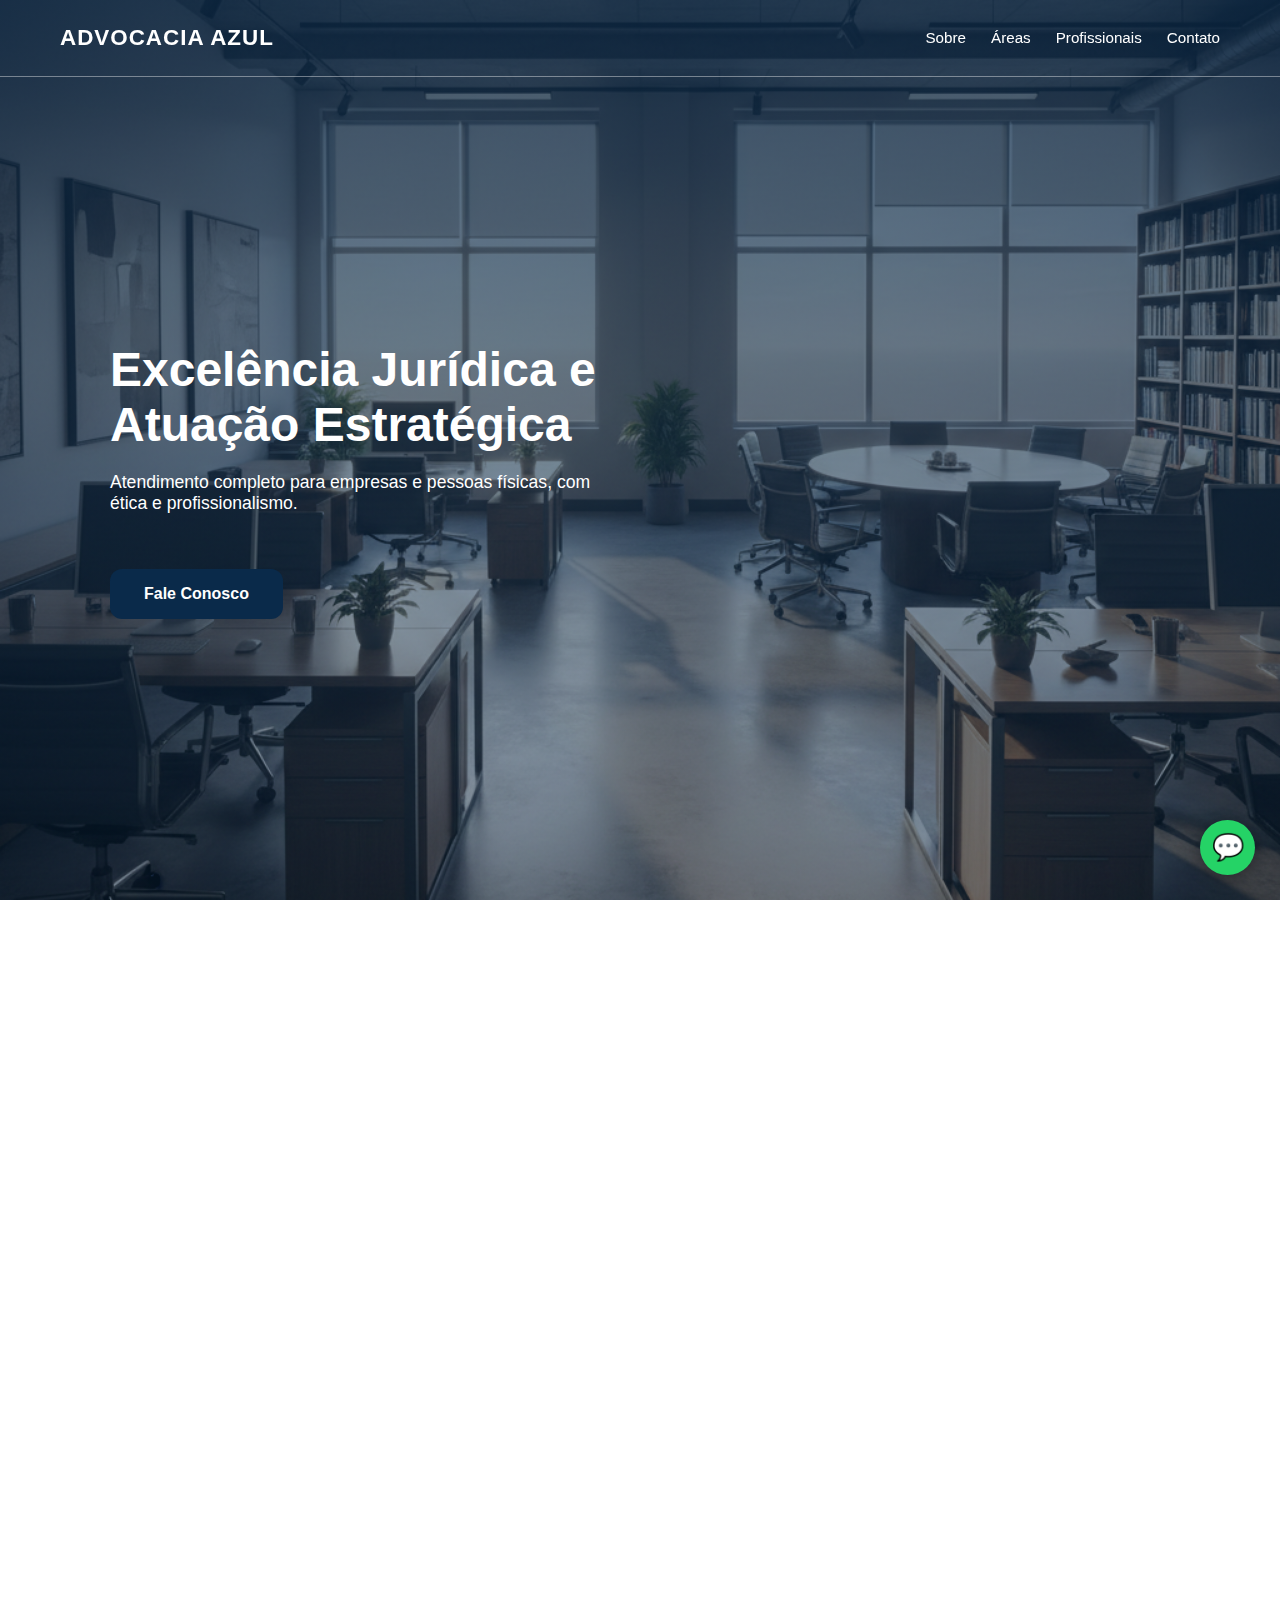
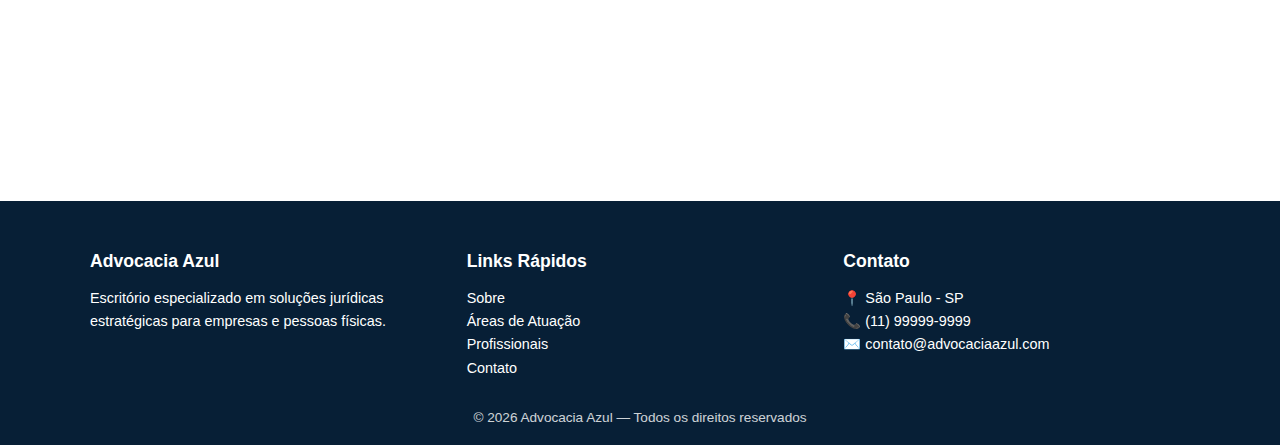
<file: index.html>
<!DOCTYPE html>
<html lang="pt-BR">
<head>
  <meta charset="UTF-8">
  <title>Advocacia Azul</title>
  <link rel="stylesheet" href="css/style.css">
</head>

<body class="home">

<!-- HEADER -->
<header>
  <nav class="navbar">
    <a href="index.html" class="logo">ADVOCACIA AZUL</a>

    <div class="menu-toggle" id="menuToggle">☰</div>

    <ul class="nav-links" id="navLinks">
      <li><a href="sobre.html">Sobre</a></li>
      <li><a href="areas.html">Áreas</a></li>
      <li><a href="profissionais.html">Profissionais</a></li>
      <li><a href="contato.html">Contato</a></li>
    </ul>
  </nav>
</header>

<main class="main-content">

<!-- HERO -->
<section class="hero">
  <div class="hero-content">
    <h1>Excelência Jurídica e Atuação Estratégica</h1>
    <p>Atendimento completo para empresas e pessoas físicas, com ética e profissionalismo.</p>

    <a href="contato.html" class="btn-hero">Fale Conosco</a>
  </div>
</section>

<!-- SOBRE HOME -->
<section class="section sobre-home reveal hidden">
  <div class="container sobre-grid">

    <div class="sobre-texto">
      <h2>Sobre o Escritório</h2>
      <p>
        Somos um escritório de advocacia com atuação estratégica,
        oferecendo soluções jurídicas completas para empresas e
        pessoas físicas.
      </p>
      <p>
        Nosso compromisso é entregar excelência, ética e segurança
        jurídica em cada atendimento.
      </p>
    </div>


  </div>
</section>

<!-- ÁREAS RESUMO -->
<section class="section reveal hidden">
  <div class="container">
    <h2>Áreas de Atuação</h2>

    <div class="cards reveal hidden">
      <div class="card">Direito Empresarial</div>
      <div class="card">Direito Trabalhista</div>
      <div class="card">Direito Civil</div>
      <div class="card">Direito Tributário</div>
    </div>
  </div>
</section>
</main>

<!-- FOOTER -->
<footer class="footer">
  <div class="footer-container">

    <div>
      <h3>Advocacia Azul</h3>
      <p>
        Escritório especializado em soluções jurídicas
        estratégicas para empresas e pessoas físicas.
      </p>
    </div>

    <div>
      <h3>Links Rápidos</h3>
      <p><a href="sobre.html">Sobre</a></p>
      <p><a href="areas.html">Áreas de Atuação</a></p>
      <p><a href="profissionais.html">Profissionais</a></p>
      <p><a href="contato.html">Contato</a></p>
    </div>

    <div>
      <h3>Contato</h3>
      <p>📍 São Paulo - SP</p>
      <p>📞 (11) 99999-9999</p>
      <p>✉️ contato@advocaciaazul.com</p>
    </div>

  </div>

  <div class="footer-bottom">
    © 2026 Advocacia Azul — Todos os direitos reservados
  </div>
</footer>

<a href="https://wa.me/5513991341619" class="whatsapp-float" target="_blank">
  💬
</a>

<script>
  // ===== MENU MOBILE =====
  const toggle = document.getElementById("menuToggle");
  const links = document.getElementById("navLinks");

  if (toggle && links) {
    toggle.addEventListener("click", () => {
      links.classList.toggle("show");
    });
  }

  // ===== ANIMAÇÃO AO ROLAR =====
  const reveals = document.querySelectorAll(".reveal");

  function revealOnScroll() {
    reveals.forEach(el => {
      const windowHeight = window.innerHeight;
      const elementTop = el.getBoundingClientRect().top;

      if (elementTop < windowHeight - 100) {
        el.classList.add("active");
        el.classList.remove("hidden");
      }
    });
  }

  window.addEventListener("scroll", revealOnScroll);
  revealOnScroll();

  // ===== HEADER TRANSPARENTE → AZUL NO SCROLL =====
  const header = document.querySelector("header");
const isHome = document.body.classList.contains("home");

function handleHeaderScroll() {
  if (window.scrollY > 50) {
    header.classList.add("scrolled");
  } else {
    header.classList.remove("scrolled");
  }
}

if (header) {
  // garante estado correto ao carregar
  handleHeaderScroll();

  window.addEventListener("scroll", handleHeaderScroll);
}

</script>


</body>
</html>
</file>
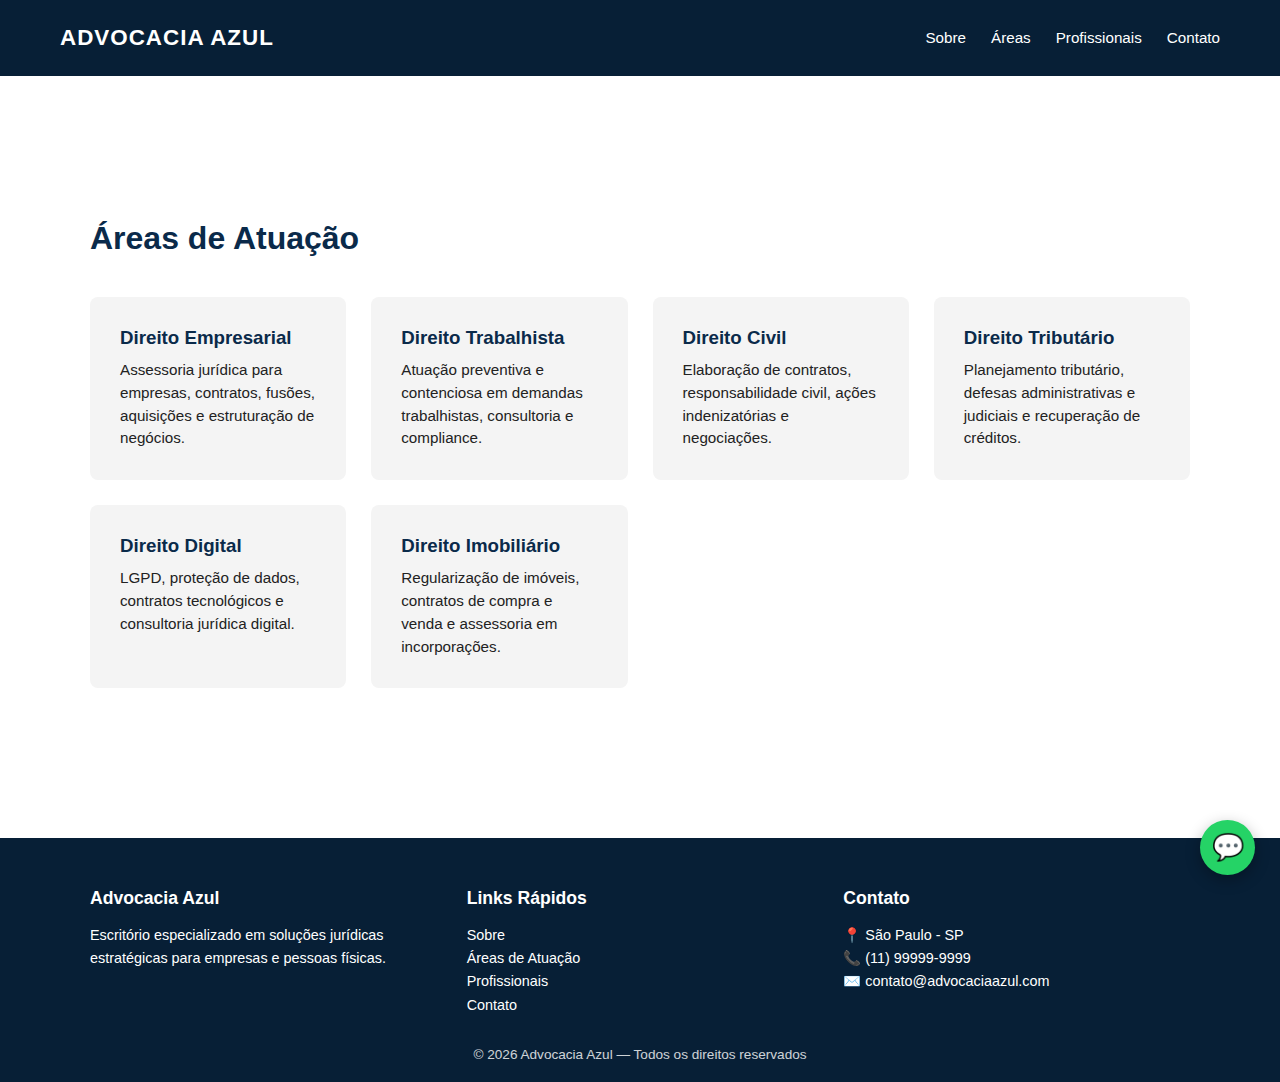
<file: areas.html>
<!DOCTYPE html>
<html lang="pt-BR">
<head>
  <meta charset="UTF-8">
  <title>Áreas de Atuação | Advocacia Azul</title>
  <link rel="stylesheet" href="css/style.css">
</head>

<body>

<header>
  <nav class="navbar">
    <a href="index.html" class="logo">ADVOCACIA AZUL</a>

    <div class="menu-toggle" id="menuToggle">☰</div>

    <ul class="nav-links" id="navLinks">
      <li><a href="sobre.html">Sobre</a></li>
      <li><a href="areas.html">Áreas</a></li>
      <li><a href="profissionais.html">Profissionais</a></li>
      <li><a href="contato.html">Contato</a></li>
    </ul>
  </nav>
</header>
<div class="spacer"></div>

<main class="main-content">

<section class="section reveal hidden">
  <div class="container">
    <h2>Áreas de Atuação</h2>

    <div class="cards reveal hidden">

      <div class="area-card">
        <h3>Direito Empresarial</h3>
        <p>
          Assessoria jurídica para empresas, contratos, fusões, aquisições
          e estruturação de negócios.
        </p>
      </div>

      <div class="area-card">
        <h3>Direito Trabalhista</h3>
        <p>
          Atuação preventiva e contenciosa em demandas trabalhistas,
          consultoria e compliance.
        </p>
      </div>

      <div class="area-card">
        <h3>Direito Civil</h3>
        <p>
          Elaboração de contratos, responsabilidade civil,
          ações indenizatórias e negociações.
        </p>
      </div>

      <div class="area-card">
        <h3>Direito Tributário</h3>
        <p>
          Planejamento tributário, defesas administrativas e judiciais
          e recuperação de créditos.
        </p>
      </div>

      <div class="area-card">
        <h3>Direito Digital</h3>
        <p>
          LGPD, proteção de dados, contratos tecnológicos
          e consultoria jurídica digital.
        </p>
      </div>

      <div class="area-card">
        <h3>Direito Imobiliário</h3>
        <p>
          Regularização de imóveis, contratos de compra e venda
          e assessoria em incorporações.
        </p>
      </div>

    </div>

  </div>
</section>

</main>

<footer class="footer">
  <div class="footer-container">

    <div>
      <h3>Advocacia Azul</h3>
      <p>
        Escritório especializado em soluções jurídicas
        estratégicas para empresas e pessoas físicas.
      </p>
    </div>

    <div>
      <h3>Links Rápidos</h3>
      <p><a href="sobre.html">Sobre</a></p>
      <p><a href="areas.html">Áreas de Atuação</a></p>
      <p><a href="profissionais.html">Profissionais</a></p>
      <p><a href="contato.html">Contato</a></p>
    </div>

    <div>
      <h3>Contato</h3>
      <p>📍 São Paulo - SP</p>
      <p>📞 (11) 99999-9999</p>
      <p>✉️ contato@advocaciaazul.com</p>
    </div>

  </div>

  <div class="footer-bottom">
    © 2026 Advocacia Azul — Todos os direitos reservados
  </div>
</footer>

<script>
  // MENU MOBILE
  const toggle = document.getElementById("menuToggle");
  const links = document.getElementById("navLinks");

  if (toggle) {
    toggle.addEventListener("click", () => {
      links.classList.toggle("show");
    });
  }

  // ANIMAÇÃO AO ROLAR
  const reveals = document.querySelectorAll(".reveal");

  function revealOnScroll() {
    reveals.forEach(el => {
      const windowHeight = window.innerHeight;
      const elementTop = el.getBoundingClientRect().top;

      if (elementTop < windowHeight - 100) {
        el.classList.add("active");
        el.classList.remove("hidden");
      }
    });
  }

  window.addEventListener("scroll", revealOnScroll);
  revealOnScroll();
</script>

<!-- BOTÃO WHATSAPP -->
<a href="https://wa.me/5513991341619" class="whatsapp-float" target="_blank">
  💬
</a>

</body>
</html>
</file>
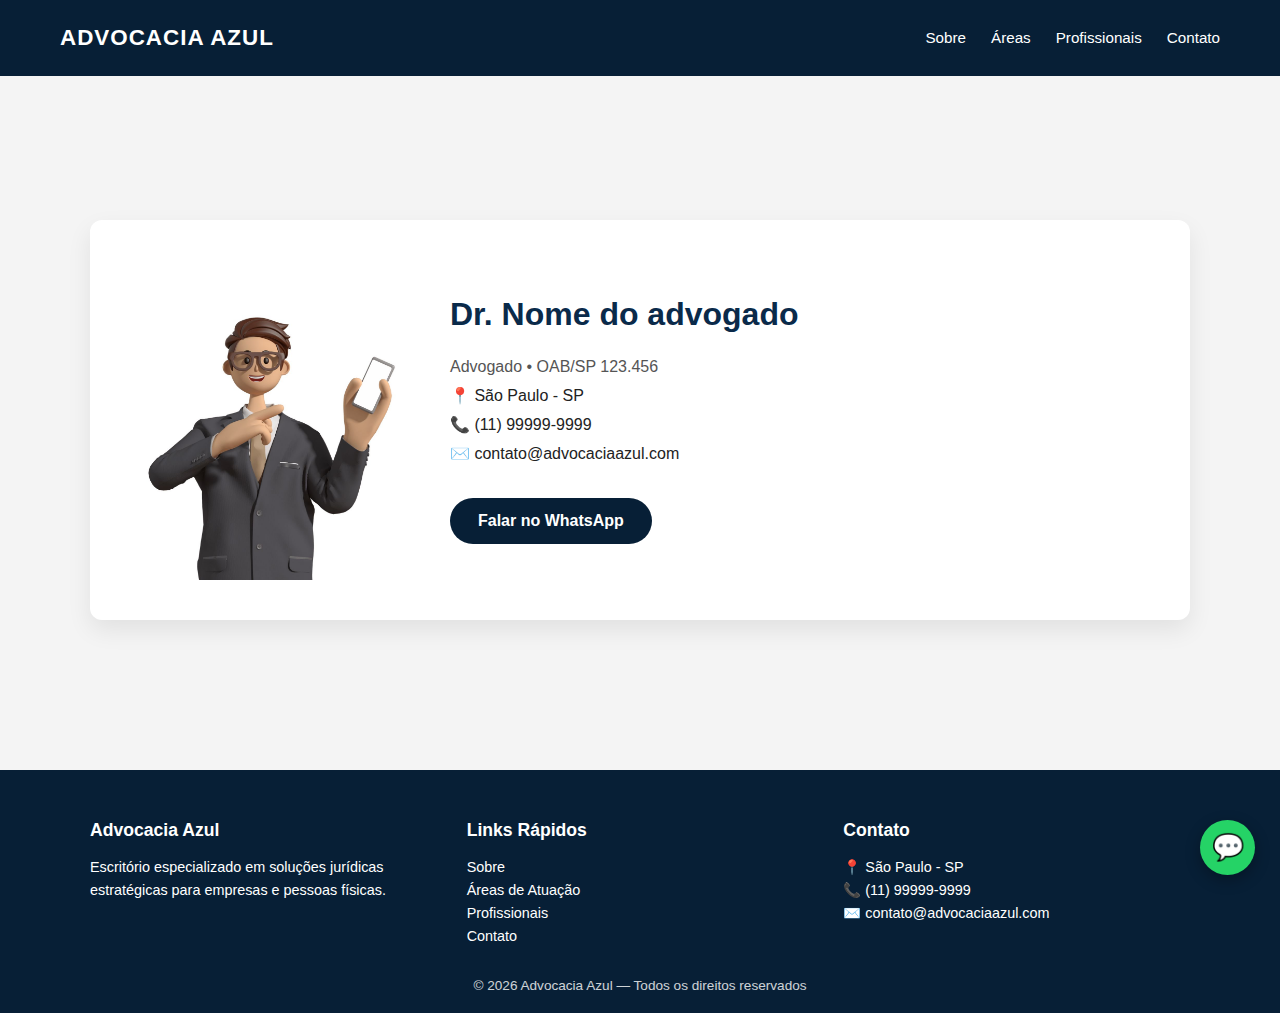
<file: contato.html>
<!DOCTYPE html>
<html lang="pt-BR">
<head>
  <meta charset="UTF-8">
  <title>Contato | Advocacia Azul</title>
  <link rel="stylesheet" href="css/style.css">
</head>

<body>

<header>
  <nav class="navbar">
    <a href="index.html" class="logo">ADVOCACIA AZUL</a>

    <div class="menu-toggle" id="menuToggle">☰</div>

    <ul class="nav-links" id="navLinks">
      <li><a href="sobre.html">Sobre</a></li>
      <li><a href="areas.html">Áreas</a></li>
      <li><a href="profissionais.html">Profissionais</a></li>
      <li><a href="contato.html">Contato</a></li>
    </ul>
  </nav>
</header>

<div class="spacer"></div>

<main class="main-content">

  <section class="section contato-advogado reveal hidden">
    <div class="container contato-card">

      <!-- FOTO DO ADVOGADO -->
      <div class="contato-foto"></div>

      <!-- DADOS -->
      <div class="contato-dados">
        <h2>Dr. Nome do advogado</h2>
        <p class="cargo">Advogado • OAB/SP 123.456</p>

        <p>📍 São Paulo - SP</p>
        <p>📞 (11) 99999-9999</p>
        <p>✉️ contato@advocaciaazul.com</p>

        <a
          href="https://wa.me/5511999999999"
          target="_blank"
          class="btn-whatsapp-contato"
        >
          Falar no WhatsApp
        </a>
      </div>

    </div>
  </section>

</main>

<footer class="footer">
  <div class="footer-container">

    <div>
      <h3>Advocacia Azul</h3>
      <p>
        Escritório especializado em soluções jurídicas
        estratégicas para empresas e pessoas físicas.
      </p>
    </div>

    <div>
      <h3>Links Rápidos</h3>
      <p><a href="sobre.html">Sobre</a></p>
      <p><a href="areas.html">Áreas de Atuação</a></p>
      <p><a href="profissionais.html">Profissionais</a></p>
      <p><a href="contato.html">Contato</a></p>
    </div>

    <div>
      <h3>Contato</h3>
      <p>📍 São Paulo - SP</p>
      <p>📞 (11) 99999-9999</p>
      <p>✉️ contato@advocaciaazul.com</p>
    </div>

  </div>

  <div class="footer-bottom">
    © 2026 Advocacia Azul — Todos os direitos reservados
  </div>
</footer>

<script>
  // MENU MOBILE
  const toggle = document.getElementById("menuToggle");
  const links = document.getElementById("navLinks");

  if (toggle) {
    toggle.addEventListener("click", () => {
      links.classList.toggle("show");
    });
  }

  // ANIMAÇÃO AO ROLAR
  const reveals = document.querySelectorAll(".reveal");

  function revealOnScroll() {
    reveals.forEach(el => {
      const windowHeight = window.innerHeight;
      const elementTop = el.getBoundingClientRect().top;

      if (elementTop < windowHeight - 100) {
        el.classList.add("active");
        el.classList.remove("hidden");
      }
    });
  }

  window.addEventListener("scroll", revealOnScroll);
  revealOnScroll();
</script>

<a href="https://wa.me/5513991341619" class="whatsapp-float" target="_blank">
  💬
</a>

</body>
</html>
</file>
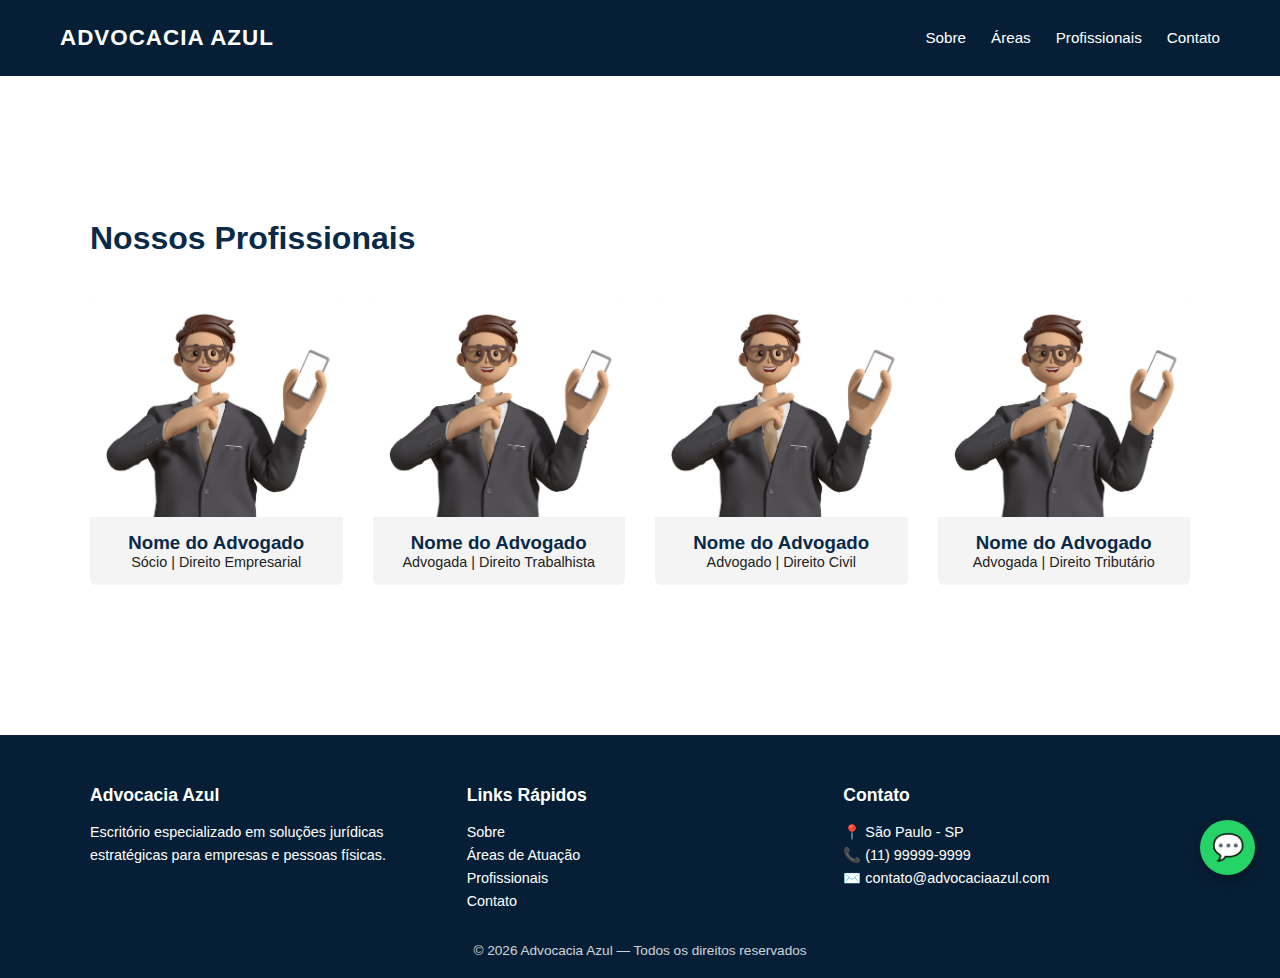
<file: profissionais.html>
<!DOCTYPE html>
<html lang="pt-BR">
<head>
  <meta charset="UTF-8">
  <title>Profissionais | Advocacia Azul</title>
  <link rel="stylesheet" href="css/style.css">
</head>

<body>

<header>
  <nav class="navbar">
    <a href="index.html" class="logo">ADVOCACIA AZUL</a>

    <div class="menu-toggle" id="menuToggle">☰</div>

    <ul class="nav-links" id="navLinks">
      <li><a href="sobre.html">Sobre</a></li>
      <li><a href="areas.html">Áreas</a></li>
      <li><a href="profissionais.html">Profissionais</a></li>
      <li><a href="contato.html">Contato</a></li>
    </ul>
  </nav>
</header>
<div class="spacer"></div>

<main class="main-content">

<section class="section reveal hidden">
  <div class="container">
    <h2>Nossos Profissionais</h2>

    <div class="prof-grid reveal hidden">

      <div class="prof-card">
        <div class="foto" style="background: url('images/foto-adv.jpeg') center/cover;"></div>
        <h3>Nome do Advogado</h3>
        <p>Sócio | Direito Empresarial</p>
      </div>

      <div class="prof-card">
        <div class="foto" style="background: url('images/foto-adv.jpeg') center/cover;"></div>
        <h3>Nome do Advogado</h3>
        <p>Advogada | Direito Trabalhista</p>
      </div>

      <div class="prof-card">
        <div class="foto" style="background: url('images/foto-adv.jpeg') center/cover;"></div>
        <h3>Nome do Advogado</h3>
        <p>Advogado | Direito Civil</p>
      </div>

      <div class="prof-card">
        <div class="foto" style="background: url('images/foto-adv.jpeg') center/cover;"></div>
        <h3>Nome do Advogado</h3>
        <p>Advogada | Direito Tributário</p>
      </div>

    </div>
  </div>
</section>

</main>

<footer class="footer">
  <div class="footer-container">

    <div>
      <h3>Advocacia Azul</h3>
      <p>
        Escritório especializado em soluções jurídicas
        estratégicas para empresas e pessoas físicas.
      </p>
    </div>

    <div>
      <h3>Links Rápidos</h3>
      <p><a href="sobre.html">Sobre</a></p>
      <p><a href="areas.html">Áreas de Atuação</a></p>
      <p><a href="profissionais.html">Profissionais</a></p>
      <p><a href="contato.html">Contato</a></p>
    </div>

    <div>
      <h3>Contato</h3>
      <p>📍 São Paulo - SP</p>
      <p>📞 (11) 99999-9999</p>
      <p>✉️ contato@advocaciaazul.com</p>
    </div>

  </div>

  <div class="footer-bottom">
    © 2026 Advocacia Azul — Todos os direitos reservados
  </div>
</footer>

<script>
  // MENU MOBILE
  const toggle = document.getElementById("menuToggle");
  const links = document.getElementById("navLinks");

  if (toggle) {
    toggle.addEventListener("click", () => {
      links.classList.toggle("show");
    });
  }

  // ANIMAÇÃO AO ROLAR
  const reveals = document.querySelectorAll(".reveal");

  function revealOnScroll() {
    reveals.forEach(el => {
      const windowHeight = window.innerHeight;
      const elementTop = el.getBoundingClientRect().top;

      if (elementTop < windowHeight - 100) {
        el.classList.add("active");
        el.classList.remove("hidden");
      }
    });
  }

  window.addEventListener("scroll", revealOnScroll);
  revealOnScroll();
</script>

<a href="https://wa.me/5513991341619" class="whatsapp-float" target="_blank">
  💬
</a>
</body>
</html>
</file>
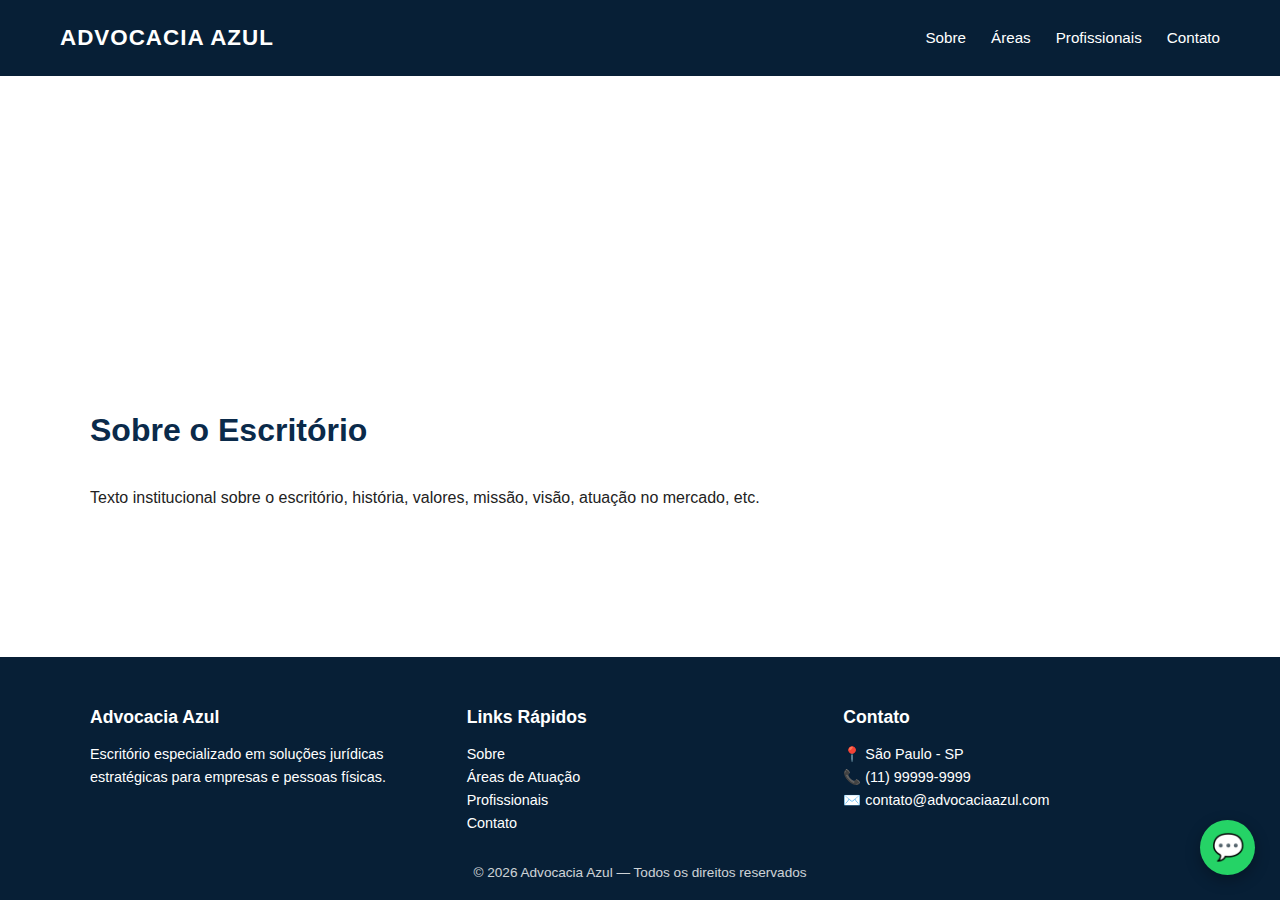
<file: sobre.html>
<!DOCTYPE html>
<html lang="pt-BR">
<head>
  <meta charset="UTF-8">
  <title>Sobre | Advocacia Azul</title>
  <link rel="stylesheet" href="css/style.css">
</head>

<body>

<header>
  <nav class="navbar">
    <a href="index.html" class="logo">ADVOCACIA AZUL</a>

    <div class="menu-toggle" id="menuToggle">☰</div>

    <ul class="nav-links" id="navLinks">
      <li><a href="sobre.html">Sobre</a></li>
      <li><a href="areas.html">Áreas</a></li>
      <li><a href="profissionais.html">Profissionais</a></li>
      <li><a href="contato.html">Contato</a></li>
    </ul>
  </nav>
</header>
<div class="spacer"></div>

<main class="main-content">

</main>
<section class="section reveal hidden">
  <div class="container">
    <h2>Sobre o Escritório</h2>
    <p>
      Texto institucional sobre o escritório, história, valores, missão,
      visão, atuação no mercado, etc.
    </p>
  </div>
</section>

</main>

<footer class="footer">
  <div class="footer-container">

    <div>
      <h3>Advocacia Azul</h3>
      <p>
        Escritório especializado em soluções jurídicas
        estratégicas para empresas e pessoas físicas.
      </p>
    </div>

    <div>
      <h3>Links Rápidos</h3>
      <p><a href="sobre.html">Sobre</a></p>
      <p><a href="areas.html">Áreas de Atuação</a></p>
      <p><a href="profissionais.html">Profissionais</a></p>
      <p><a href="contato.html">Contato</a></p>
    </div>

    <div>
      <h3>Contato</h3>
      <p>📍 São Paulo - SP</p>
      <p>📞 (11) 99999-9999</p>
      <p>✉️ contato@advocaciaazul.com</p>
    </div>

  </div>

  <div class="footer-bottom">
    © 2026 Advocacia Azul — Todos os direitos reservados
  </div>
</footer>

<script>
  // MENU MOBILE
  const toggle = document.getElementById("menuToggle");
  const links = document.getElementById("navLinks");

  if (toggle) {
    toggle.addEventListener("click", () => {
      links.classList.toggle("show");
    });
  }

  // ANIMAÇÃO AO ROLAR
  const reveals = document.querySelectorAll(".reveal");

  function revealOnScroll() {
    reveals.forEach(el => {
      const windowHeight = window.innerHeight;
      const elementTop = el.getBoundingClientRect().top;

      if (elementTop < windowHeight - 100) {
        el.classList.add("active");
        el.classList.remove("hidden");
      }
    });
  }

  window.addEventListener("scroll", revealOnScroll);
  revealOnScroll();
</script>

<a href="https://wa.me/5513991341619" class="whatsapp-float" target="_blank">
  💬
</a>
</body>
</html>
</file>
<file: css/style.css>
:root {
  --navy: #0a2a4a;      /* azul marinha */
  --navy-dark: #071f36;
  --white: #ffffff;
  --gray: #f4f4f4;
  --text: #222;
}

* {
  margin: 0;
  padding: 0;
  box-sizing: border-box;
  font-family: "Segoe UI", Arial, sans-serif;
}

body {
  color: var(--text);
  min-height: 100vh;
  display: flex;
  flex-direction: column;
}

/* ===== HEADER FIXO ===== */
/*header {
  position: fixed;
  top: 0;
  width: 100%;
  background: var(--navy);
  z-index: 1000;
} */

.navbar {
  max-width: 1200px;
  margin: auto;
  padding: 25px 20px;
  display: flex;
  justify-content: space-between;
  align-items: center;
}

.logo {
  color: var(--white);
  font-size: 1.4rem;
  text-decoration: none;
  font-weight: bold;
  letter-spacing: 1px;
}

.nav-links {
  list-style: none;
  display: flex;
  gap: 25px;
}

.nav-links a {
  color: var(--white);
  text-decoration: none;
  font-size: 0.95rem;
}

.nav-links a:hover {
  text-decoration: underline;
}

/* ===== ESPAÇO PARA NÃO ESCONDER CONTEÚDO PELO HEADER ===== */
/*.spacer {
  height: 80px;
}*/

/* ===== HERO ===== */

.hero {
  min-height: 100vh; /* tela inteira menos header fixo */
  padding-top: 60px;

  background: linear-gradient(
      to bottom,
      rgba(10,42,74,0.75),
      rgba(10,42,74,0.4)
    ),
    url("../images/foto-escritorio.png") center/cover no-repeat;

  color: var(--white);

  display: flex;
  align-items: center; /* centraliza vertical */
}

.hero-content {
  max-width: 1100px;
  margin: auto;
  padding: 0 20px;
  width: 100%;
  text-align: left;
}

.hero h1 {
  font-size: 3rem;
  max-width: 600px;
  margin-bottom: 20px;
}

.hero p {
  max-width: 500px;
  font-size: 1.1rem;
  margin-bottom: 30px;
}

.hero .btn {
  display: inline-block;
  padding: 14px 30px;
  background: var(--white);
  color: var(--navy);
  text-decoration: none;
  font-weight: bold;
  border-radius: 4px;
}


/* ===== SEÇÕES PADRÃO ===== */
.section {
  padding: 150px 20px;
}

.container {
  max-width: 1100px;
  margin: auto;
}

.section h2 {
  color: var(--navy);
  margin-bottom: 30px;
  font-size: 2rem;
  text-align: center;
}

/* ===== CARDS ===== */
.cards {
  display: grid;
  grid-template-columns: repeat(auto-fit, minmax(250px, 1fr));
  gap: 25px;
}

.card {
  background: var(--gray);
  padding: 30px;
  border-radius: 6px;
  text-align: center;
}

.card .img {
  height: 140px;
  background: #ccc;
  margin-bottom: 15px;
}

/* ===== CONTATO ===== */
.contato-info {
  text-align: center;
  line-height: 1.8;
}

/* ===== FOOTER ===== */
/*footer {
  background: var(--navy-dark);
  color: var(--white);
  text-align: center;
  padding: 25px 10px;
  font-size: 0.9rem;
}*/

/* ===== PROFISSIONAIS ===== */

.prof-grid {
  display: grid;
  grid-template-columns: repeat(auto-fit, minmax(220px, 1fr));
  gap: 30px;
}

.prof-card {
  background: var(--gray);
  border-radius: 6px;
  overflow: hidden;
  text-align: center;
}

.prof-card .foto {
  height: 220px;
  background: #ccc; /* depois você troca por imagem */
}

.prof-card h3 {
  margin-top: 15px;
  color: var(--navy);
}

.prof-card p {
  font-size: 0.9rem;
  margin-bottom: 15px;
}

/* ===== FORMULÁRIO DE CONTATO ===== */

/*.form-box {
  max-width: 600px;
  margin: auto;
  background: var(--gray);
  padding: 40px;
  border-radius: 8px;
}

.form-box form {
  display: flex;
  flex-direction: column;
}

.form-box label {
  text-align: left;
  margin: 10px 0 5px;
  font-weight: 600;
}

.form-box input,
.form-box textarea {
  padding: 12px;
  border: 1px solid #ccc;
  border-radius: 4px;
  font-size: 0.95rem;
}

.form-box textarea {
  resize: vertical;
  min-height: 120px;
}

.form-box button {
  margin-top: 20px;
  padding: 12px;
  background: var(--navy);
  color: var(--white);
  border: none;
  border-radius: 4px;
  cursor: pointer;
  font-size: 1rem;
}

.form-box button:hover {
  background: var(--navy-dark);
}*/

/* ===== ÁREAS DE ATUAÇÃO ===== */

.area-card {
  background: var(--gray);
  padding: 30px;
  border-radius: 8px;
}

.area-card h3 {
  color: var(--navy);
  margin-bottom: 10px;
}

.area-card p {
  font-size: 0.95rem;
  line-height: 1.5;
}

/* ===== MENU MOBILE ===== */

.menu-toggle {
  display: none;
  font-size: 1.8rem;
  color: var(--white);
  cursor: pointer;
}

/* MOBILE */
@media (max-width: 768px) {

  .menu-toggle {
    display: block;
  }

  .nav-links {
    position: absolute;
    top: 70px;
    right: 0;
    background: var(--navy);
    flex-direction: column;
    width: 100%;
    display: none;
  }

  .nav-links li {
    padding: 15px 0;
    text-align: center;
  }

  .nav-links.show {
    display: flex;
  }
}

/* ===== FOOTER PROFISSIONAL ===== */

.footer {
  background: var(--navy-dark);
  color: var(--white);
  padding: 50px 20px 20px;
}

.footer-container {
  max-width: 1100px;
  margin: auto;
  display: grid;
  grid-template-columns: repeat(auto-fit, minmax(220px, 1fr));
  gap: 30px;
}

.footer h3 {
  margin-bottom: 15px;
  font-size: 1.1rem;
}

.footer a {
  color: var(--white);
  text-decoration: none;
  font-size: 0.9rem;
}

.footer a:hover {
  text-decoration: underline;
}

.footer p {
  font-size: 0.9rem;
  line-height: 1.6;
}

.footer-bottom {
  text-align: center;
  margin-top: 30px;
  font-size: 0.85rem;
  opacity: 0.8;
}

/* ===== ANIMAÇÕES AO ROLAR (SEGURO) ===== */

.reveal {
  transition: 0.8s ease;
}

.reveal.hidden {
  opacity: 0;
  transform: translateY(40px);
}

.reveal.active {
  opacity: 1;
  transform: translateY(0);
}

/* ===== HOVER PROFISSIONAL NOS CARDS ===== */

.card,
.area-card,
.prof-card {
  transition: transform 0.3s ease, box-shadow 0.3s ease;
}

.card:hover,
.area-card:hover,
.prof-card:hover {
  transform: translateY(-8px);
  box-shadow: 0 10px 25px rgba(0,0,0,0.15);
}

.card,
.area-card,
.prof-card {
  cursor: pointer;
}

/* ===== SEÇÃO SOBRE NA HOME ===== */

.sobre-home {
  background: var(--gray);
}

.sobre-grid {
  display: grid;
  grid-template-columns: repeat(auto-fit, minmax(300px, 1fr));
  gap: 40px;
  align-items: center;
}

.sobre-img {
  height: 280px;
  background: #ccc; /* depois troca por imagem */
  border-radius: 8px;
}

.sobre-texto h2 {
  text-align: left;
  margin-bottom: 15px;
}

.sobre-texto p {
  line-height: 1.7;
  margin-bottom: 15px;
}

/* ===== BOTÃO FLUTUANTE WHATSAPP ===== */

.whatsapp-float {
  position: fixed;
  bottom: 25px;
  right: 25px;
  background: #25d366;
  color: white;
  font-size: 26px;
  width: 55px;
  height: 55px;
  border-radius: 50%;
  display: flex;
  align-items: center;
  justify-content: center;
  text-decoration: none;
  box-shadow: 0 5px 15px rgba(0,0,0,0.3);
  z-index: 999;
  transition: transform 0.3s ease, box-shadow 0.3s ease;
}

.whatsapp-float:hover {
  transform: scale(1.1);
  box-shadow: 0 8px 20px rgba(0,0,0,0.4);
}

/* ===== TÍTULOS COM LINHA DECORATIVA ===== */

.section h2 {
  position: relative;
  display: inline-block;
  padding-bottom: 10px;
}

.section h2::after {
  content: "";
  position: absolute;
  left: 0;
  bottom: 0;
  width: 60px;
  height: 4px;
  background: var(--blue);
  border-radius: 2px;
}

.btn-hero {
  display: inline-block;
  margin-top: 25px;
  padding: 14px 32px;

  background: var(--navy);   /* mantém cor de fundo */
  color: white;

  text-decoration: none;
  border-radius: 12px;       /* bordas arredondadas (retângulo arredondado) */
  font-weight: 600;

  border: 2px solid transparent; /* para não "pular" no hover */
  transition: all 0.3s ease;
}

.btn-hero:hover {
  background: var(--navy-dark);
  border-color: white;
}

/* ===== HEADER FIXO ===== */

/* PADRÃO — outras páginas */
header {
  position: fixed;
  top: 0;
  width: 100%;
  background: var(--navy-dark);
  z-index: 1000;
  transition: all 0.3s ease;
}

/* SOMBRA AO ROLAR (todas páginas) */
header.scrolled {
  box-shadow: 0 4px 15px rgba(0,0,0,0.2);
}

/* ===== APENAS NA HOME: HEADER TRANSPARENTE ===== */

body.home header {
  background: transparent;
  border-bottom: 1px solid rgba(255,255,255,0.4);
}

body.home header.scrolled {
  background: var(--navy-dark);
  border-bottom: none;
}

.logo,
.nav-links a,
.menu-toggle {
  color: white;
}

/* espaço para não esconder o conteúdo */
.spacer {
  height: 70px; /* quase igual à altura do header */
}

.main-content {
  flex: 1; /* ISSO empurra o footer para o final da tela */
}

/* ===== CONTATO ADVOGADO ===== */

.contato-advogado {
  background: var(--gray);
}

.contato-card {
  display: grid;
  grid-template-columns: 280px 1fr;
  gap: 40px;
  align-items: center;
  background: white;
  padding: 40px;
  border-radius: 12px;
  box-shadow: 0 10px 25px rgba(0,0,0,0.08);
}

/* FOTO */

.contato-foto {
  width: 100%;
  height: 320px;
  background: url("../images/foto-adv.jpeg") center/cover no-repeat;
  border-radius: 10px;
}

/* DADOS */

.contato-dados h2 {
  color: var(--navy);
  margin-bottom: 5px;
}

.cargo {
  color: #555;
  margin-bottom: 20px;
  font-size: 0.95rem;
}

.contato-dados p {
  margin: 10px 0;
  font-size: 1rem;
}

/* BOTÃO WHATSAPP */

.btn-whatsapp-contato {
  display: inline-block;
  margin-top: 25px;
  padding: 14px 28px;
  background: var(--navy-dark);
  color: white;
  text-decoration: none;
  border-radius: 30px;
  font-weight: 600;
  transition: 0.3s ease;
}

.btn-whatsapp-contato:hover {
  background: var(--navy);
  transform: translateY(-3px);
}

@media (max-width: 768px) {

  .contato-card {
    grid-template-columns: 1fr;
    text-align: center;
  }

  .contato-foto {
    height: 260px;
  }

}
</file>
